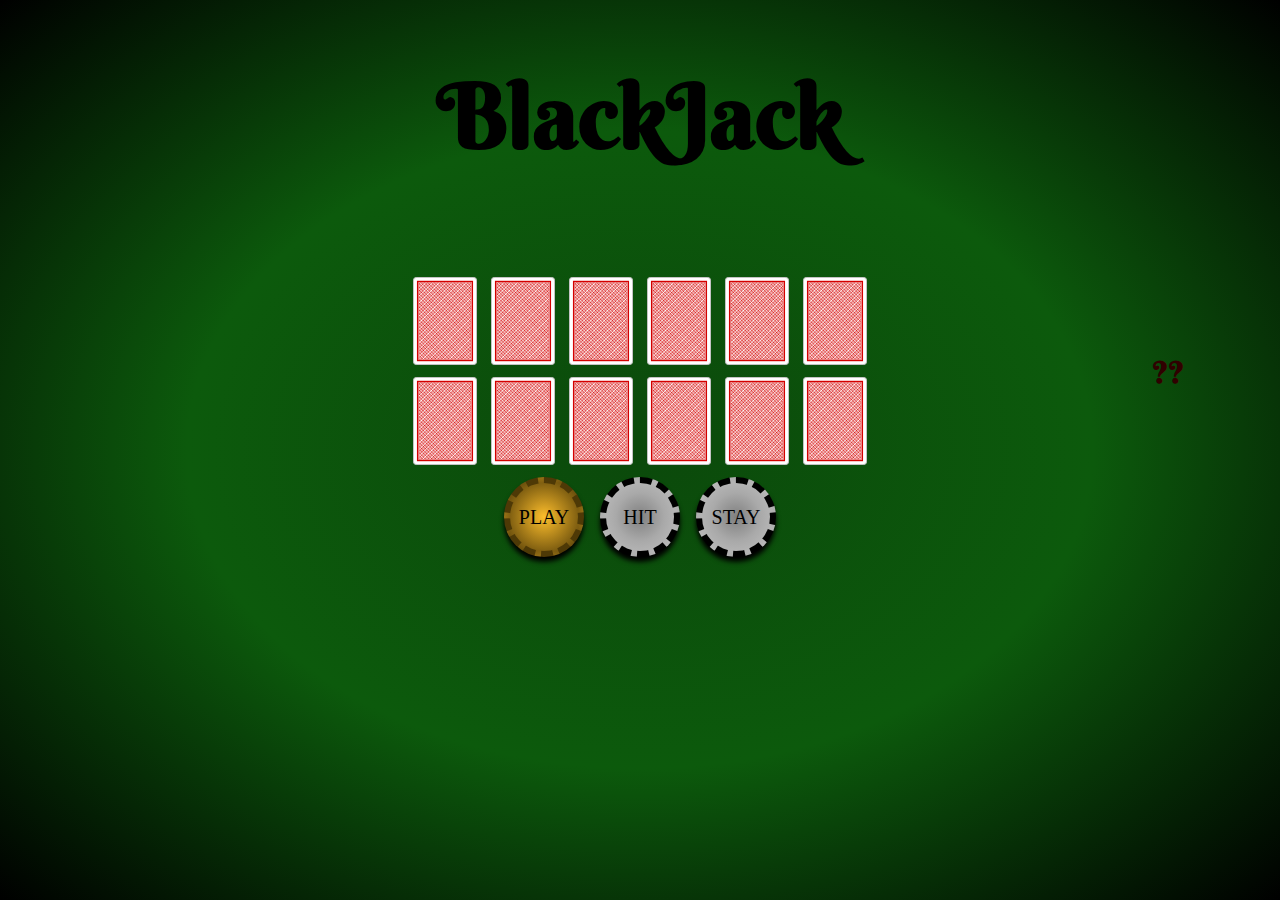
<file: index.html>
<!DOCTYPE html>
<html lang="en">
<head>
    <meta charset="UTF-8">
    <meta name="viewport" content="width=device-width, initial-scale=1.0">
    <meta http-equiv="X-UA-Compatible" content="ie=edge">
    <title>Black Jack</title>
    <script src="js/app.js" defer></script>
    <link href="https://fonts.googleapis.com/css?family=Berkshire+Swash" rel="stylesheet">
    <link rel="stylesheet" type="text/css" href="css/style.css">
    <link rel="stylesheet" type="text/css" href="css/cardstarter.css">
</head>
<body>
<div class="grid-container">
        
    <div class="grid-header">
        <h1 id="sign" class="fade">BlackJack </h1>
        <div class="big-box fade2">
            <div id="box-right" class="box">
                <h2 id="chips">100</h2>
                <h2 id="round">1</h2>
            </div>
            <div id="box-left" class="box">
                <h2>$</h2>
                <h2>Round:</h2>
            </div>
        </div>
        <button id="doubleButton" class="double-scale gray fade2">2<small>x</small></button>
    </div>

    <div class="grid-left"></div>

    <div id="game-table" class="grid-main">
        <button id="buy-button" class="prompt">BUY $100</button>
        <div id="table-cover"> 
            <h3 id="alert"></h3>
        </div>
        <div id="dealer-hand">
            <element id="blankDealer"></element>
            <element class="transitOpen fade card back-red"></element>
            <element class="transitOpen fade card back-red"></element>
            <element class="transitOpen fade card back-red"></element>
            <element class="transitOpen fade card back-red"></element>
            <element class="transitOpen fade card back-red"></element>
            <element class="transitOpen fade card back-red"></element>
        </div>
        <div id="player-hand">
            <element id="blankPlayer"></element>
            <element class="split transitOpen fade card back-red"></element>
            <element class="split transitOpen fade card back-red"></element>
            <element class="split transitOpen fade card back-red"></element>
            <element class="split transitOpen fade card back-red"></element>
            <element class="split transitOpen fade card back-red"></element>
            <element class="split transitOpen fade card back-red"></element>
        </div>
    </div>
    
    <div class="grid-footer">
        <div id="button-holder">
            <button id="play-button" class="gold">PLAY</button>
            <button id="hit-button" class="gray">HIT</button>
            <button id="stay-button" class="gray">STAY</button>
        </div>
    </div>

    <div class="grid-right">
        <div><h4 id="dealerScore">??</h4></div>
        <div><h4 id="player-score"></h4></div>
    </div>

</div>
</body>
</html>
</file>
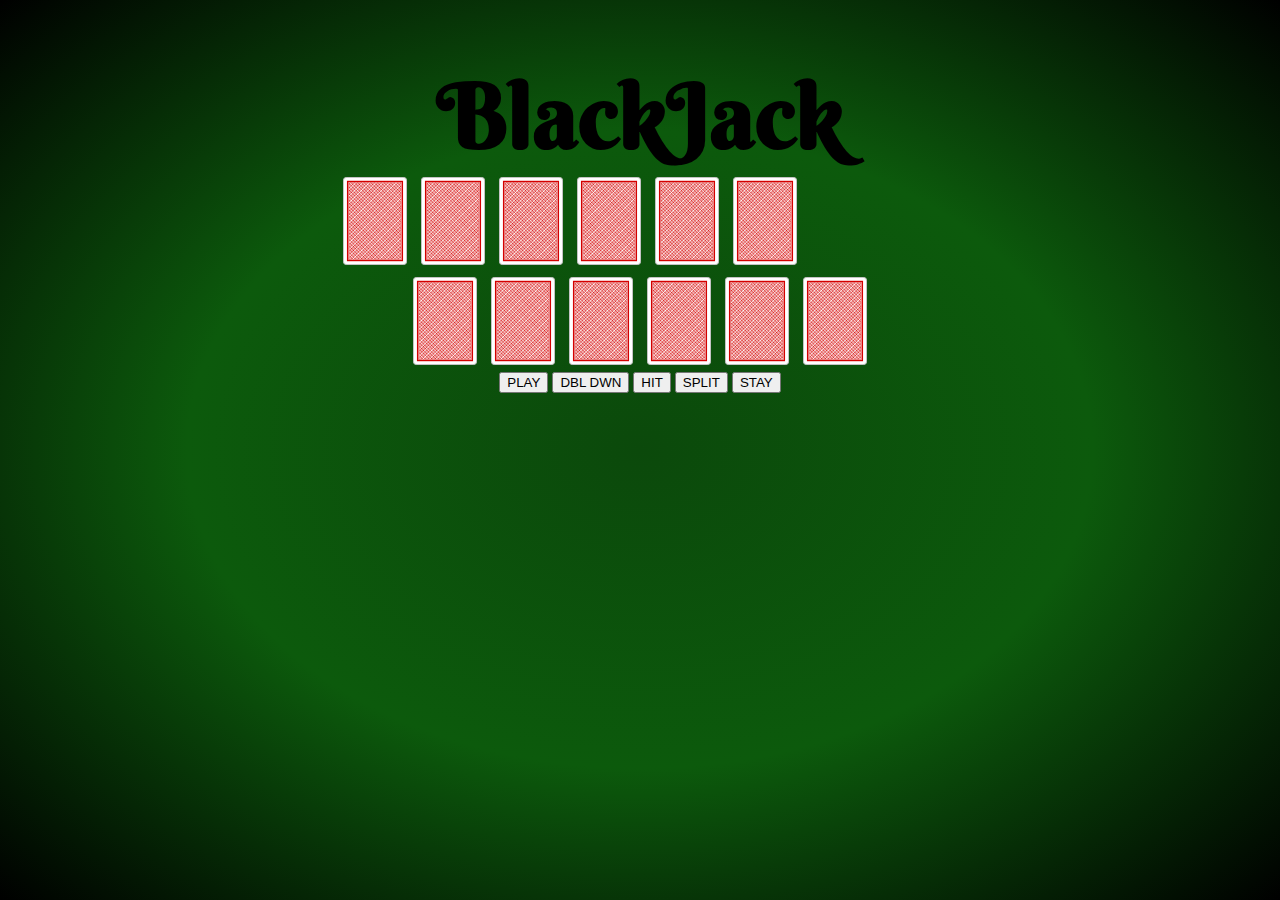
<file: old.html>
<!DOCTYPE html>
<html lang="en">
<head>
    <meta charset="UTF-8">
    <meta name="viewport" content="width=device-width, initial-scale=1.0">
    <meta http-equiv="X-UA-Compatible" content="ie=edge">
    <title>Black Jack</title>
    <script src="js/app.js" defer></script>
    <link href="https://fonts.googleapis.com/css?family=Berkshire+Swash" rel="stylesheet">
    <link rel="stylesheet" type="text/css" href="css/style.css">
    <link rel="stylesheet" type="text/css" href="css/cardstarter.css">
</head>
<body>
    <header>
            <h1 id="sign" class="fade">BlackJack </h1>
            <button id="buy-button" class="button">BUY $100</button>
    </header>   

    <div id="game-table">
        <div id="table-cover">
            <div id="cover">
                <h3 id="alert"></h3>
            </div>
        </div>
        <div class="big-box fade2">
            <div id="box-right" class="box">
                <h2 id="chips">100</h2>
                <h2 id="round">1</h2>
            </div>
            <div id="box-left" class="box">
                <h2>$</h2>
                <h2>Round:</h2>
            </div>
        </div>
        <div id="dealer">
            <div id="dealer-hand">
                <element id="blankDealer"></element>
                <element class="transitOpen fade card back-red"></element>
                <element class="transitOpen fade card back-red"></element>
                <element class="transitOpen fade card back-red"></element>
                <element class="transitOpen fade card back-red"></element>
                <element class="transitOpen fade card back-red"></element>
                <element class="transitOpen fade card back-red"></element>
            </div>
        </div>
        <div class="player">
            <div id="player-hand">
                <element id="blankPlayer"></element>
                <element class="split transitOpen fade card back-red"></element>
                <element class="split transitOpen fade card back-red"></element>
                <element class="split transitOpen fade card back-red"></element>
                <element class="split transitOpen fade card back-red"></element>
                <element class="split transitOpen fade card back-red"></element>
                <element class="split transitOpen fade card back-red"></element>
            </div>
        </div>
    </div>
    <footer>
        <div id="button-holder" class="fade2">
            <button id="play-button" class="button">PLAY</button>
            <button id="double-button" class="button">DBL DWN</button>
            <button id="hit-button" class="button">HIT</button>
            <button id="split-button" class="button">SPLIT</button>
            <button id="stay-button" class="button">STAY</button>

        </div>
    </footer>
</body>
</html>
</file>
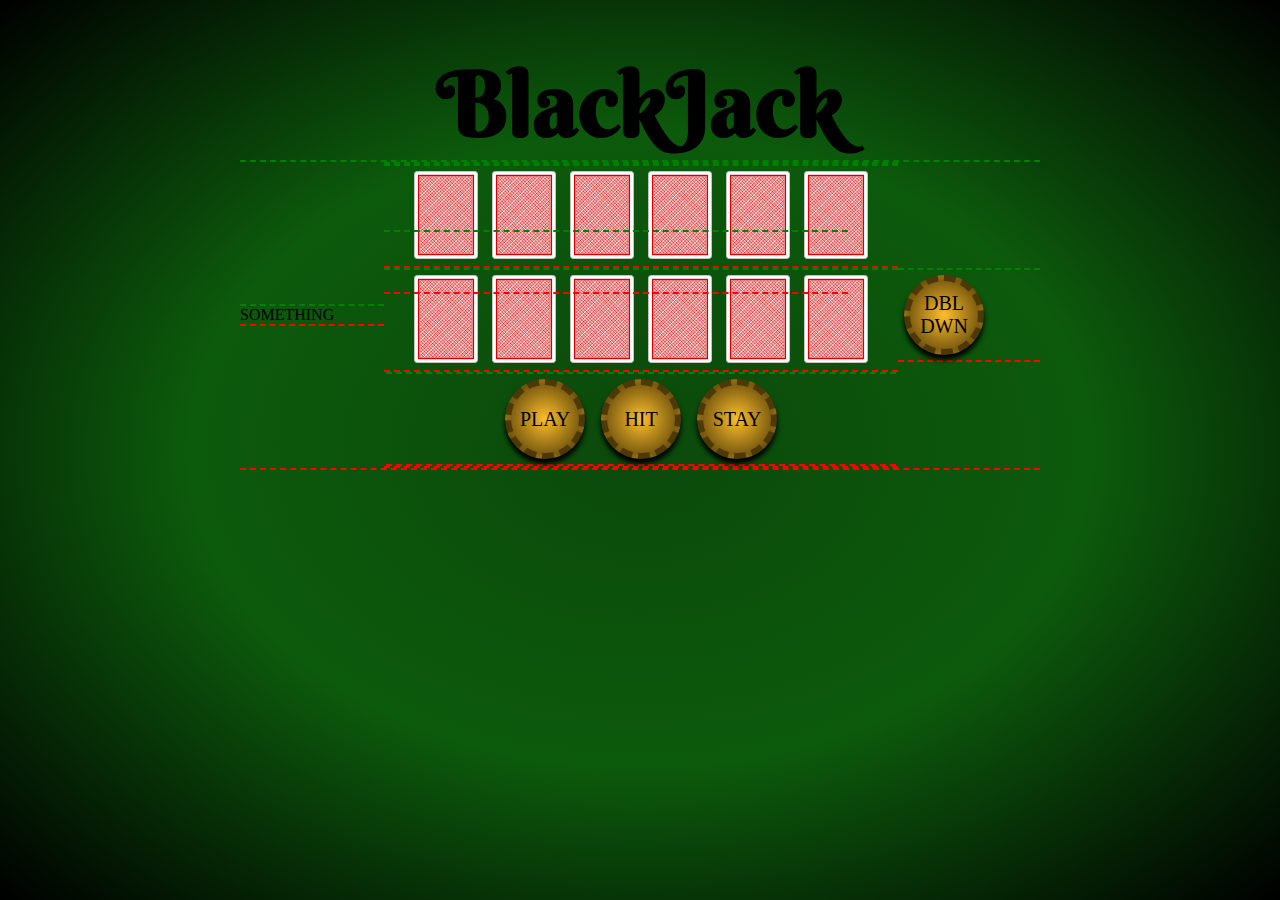
<file: ux.html>
<!DOCTYPE html>
<html lang="en">
<head>
    <meta charset="UTF-8">
    <meta name="viewport" content="width=device-width, initial-scale=1.0">
    <meta http-equiv="X-UA-Compatible" content="ie=edge">
    <title>Black Jack</title>
    <script src="js/app.js" defer></script>
    <link href="https://fonts.googleapis.com/css?family=Berkshire+Swash" rel="stylesheet">
    <link rel="stylesheet" type="text/css" href="css/ux.css">
    <link rel="stylesheet" type="text/css" href="css/cardstarter.css">
</head>
<body>
    <header>
            <h1 id="sign" class="fade">BlackJack </h1>
            <button id="buy-button" class="button">BUY $100</button>
    </header>   

<div class="grid-container">
<div class="grid-left">SOMETHING</div>
    <div id="game-table" class="grid-main">
        <div id="table-cover">
            
                <h3 id="alert"></h3>
            
        </div>
        <div class="big-box fade2">
            <div id="box-right" class="box">
                <h2 id="chips">100</h2>
                <h2 id="round">1</h2>
            </div>
            <div id="box-left" class="box">
                <h2>$</h2>
                <h2>Round:</h2>
            </div>
        </div>
        
            <div id="dealer-hand">
                <element id="blankDealer"></element>
                <element class="transitOpen fade card back-red"></element>
                <element class="transitOpen fade card back-red"></element>
                <element class="transitOpen fade card back-red"></element>
                <element class="transitOpen fade card back-red"></element>
                <element class="transitOpen fade card back-red"></element>
                <element class="transitOpen fade card back-red"></element>
            </div>
       
            <div id="player-hand">
                <element id="blankPlayer"></element>
                <element class="split transitOpen fade card back-red"></element>
                <element class="split transitOpen fade card back-red"></element>
                <element class="split transitOpen fade card back-red"></element>
                <element class="split transitOpen fade card back-red"></element>
                <element class="split transitOpen fade card back-red"></element>
                <element class="split transitOpen fade card back-red"></element>
            </div>
        
    
    <footer>
        <div id="button-holder" class="fade2">
            <button id="play-button" class="button">PLAY</button>
            
            <button id="hit-button" class="button">HIT</button>
            
            <button id="stay-button" class="button">STAY</button>

        </div>
    </footer>
</div>

    <div class="grid-right">
            <button id="double-button" class="button">DBL DWN</button>
    </div>
</div>

</body>
</html>
</file>
<file: css/style.css>
html {
    height: 100%;
    width: 100%;
    background-color: #000;/* rgb(11, 73, 11); */
    background-image: radial-gradient( rgb(11, 73, 11),  rgb(12, 90, 12), #000);
    background-size: cover;
}
body {
    /* background-image: radial-gradient( rgb(11, 73, 11),  rgb(12, 90, 12), #000);
    background-size: cover; */
    /* height: 600px; */
    /* width: 800px; */
    margin: auto;
}
/* div {
    border-bottom: red 2px dashed;
    border-top: green 2px dashed;
} */

/******************************* GRID CONTAINER *******************************/
.grid-header { 
    grid-area: header; 
    text-align: center;
    padding: 0 10%;
}
.grid-left {
    grid-area: left;
    width: 100%;

}
.grid-main {
    grid-area: main;
}
.grid-right {
    grid-area: right;
    top: 0;
    position: relative;
}
.grid-footer {
    grid-area: footer;
}
.grid-container {
    width: 100%;
    display: grid;
    grid-template-columns: 10vw 80vw 10vw;
    grid-auto-rows: auto;
    justify-items: stretch;
    align-items: center;
  grid-template-areas:
    'header header header'
    'left main right'
    'footer footer footer';
     grid-gap: 0;
}

/*------------------------------ GRID CONTAINER ------------------------------*/
/*******************************    HANDS   *******************************/
#player-hand, #dealer-hand {
    height: 100px;
    width: auto;
    text-align: center;
}

/*------------------------------    HANDS   ------------------------------*/
/******************************* ALERT *******************************/
#alert {
    width: 100%;
    position: relative;
    transition-timing-function: ease;
    transition: transform 0.4s;
    -webkit-animation: slide 0.5s forwards;
    animation: slide 0.5s forwards;
}

#table-cover {
    position: absolute;
    height: 40px;
    z-index: 500000000000;
    width: 80vw;
    text-align: center;
}
/*------------------------------ ALERT ------------------------------*/
/******************************* DISPLAY WINDOW COUNTER *******************************/
.big-box {
    visibility: hidden;
    position: relative;
    right: 0;
    z-index: 100;
    border-radius: 5%;
    border: none;
    box-shadow: 5px 5px 5px 0 #000;
}
.box {
    background-color: rgba(109, 10, 10, 0.9);
    position: relative;
    top: 0;
    z-index: 1;
    float: right;
    width: 4.2rem;
    height: 5rem;
}
#box-left {
    text-align: left;
    border-top-left-radius: 5%;
    border-bottom-left-radius: 5%;
    border-right: 0;
    border-left: 3px solid black;
    border-top: 3px solid black;
    border-bottom: 3px solid black;
}
#box-right {
    text-align: right;
    border-top-right-radius: 5%;
    border-bottom-right-radius: 5%;
    border-left: 0;
    border-right: 3px solid black;
    border-top: 3px solid black;
    border-bottom: 3px solid black;
}
/*******************************    BUTTON ATTRIBUTES   *******************************/
.gray, .gold, .prompt {
    display: inline-block;
    width: 80px;
    height: 80px;
    margin: 5px 6px;
    font-size: 20px;
    text-align: center;
    font-family: Georgia, 'Times New Roman', Times, serif;
    cursor: pointer;
    outline: none;
    color: #000;
    border-radius: 225px; 
    box-shadow: 0 5px 5px 0 #000;
}
.prompt {
    background-image: radial-gradient( rgb(253, 190, 44), rgb(78, 57, 6));
    background-color: rgb(19, 15, 7);
    border: 2px solid rgb(78, 57, 6);
}
.gray {
    background-image: radial-gradient( gray, darkgray , silver);
    border: 6px dashed black;
}
.gold {
    background-image: radial-gradient( rgb(253, 190, 44), rgb(78, 57, 6));
    background-color: rgb(253, 190, 44);
    border: 6px dashed rgb(78, 57, 6);
}
.double-scale {
    visibility: hidden;
    transform: scale(.5);
    float: right;
    position: relative;
    font-size: 36px;
    margin: 20px -18px 0 0;
}

.gold.double-scale:hover {
    transform: scale(.6)
}

.gold:hover {
    background-image: radial-gradient( rgb(109, 79, 8), rgb(253, 190, 44));
    background-color:rgb(190, 154, 59);
    transform: scale(1.1);
}  
.gold:active {
    background-color: rgb(253, 190, 44);
    box-shadow: 0 9px 10px 0 #000;
    transform: translateY(4px);
}
#button-holder {
    width: auto;
    text-align: center;
    box-align: center;
    margin-right: 2px;
    margin-left: 2px;
}
#start-button {
    position: absolute;
    z-index: 1000000;
    width: 264px;
    margin: 50px 100px;
    display: block;
}
#buy-button {
    visibility: hidden;
    position: absolute;
    z-index: 100000;
    width: 264px;
    margin: 50px 100px;
}



/*******************************    CONTENT   *******************************/
/* CONTENT */
h1 {
    position: sticky;
    top: 0;
    z-index: 50;
    font-size: 90px;
    text-align: center;
    font-family: 'Berkshire Swash', Georgia, 'Times New Roman', Times, serif;
    text-shadow: #000;
    margin: 6% 0 0 0;
    margin-block-start: 0.67em;
    margin-block-end: 0em;
}
h2 {
    display: block;
    font-size: 1.5em;
    font-family: Georgia, 'Times New Roman', Times, serif;
    margin-block-start: 0.3em;
    margin-block-end: 0.3em;
    margin-inline-start: 5px;
    margin-inline-end: 5px;
}
h3 {
    color: rgb(48, 0, 0);
    font-size: 60px;
    font-family: 'Berkshire Swash', Georgia, 'Times New Roman', Times, serif;
    text-shadow:  5px 2px 10px rgb(255, 215, 0, .6); 
    left: 0;
    right: 0;
    margin: auto;
    margin-block-start: 0;
    margin-block-end: 0;
}
h4 {
    color: rgb(48, 0, 0);
    font-size: 30px;
    font-family: 'Berkshire Swash', Georgia, 'Times New Roman', Times, serif;    
    display: block;
    margin-block-start: 34px;
    margin-block-end: 34px;
}
/*******************************    ANIMATION   *******************************/
.fade {
    text-align: center;
    -webkit-animation: fadein 5s; 
            animation: fadein 5s;
}
.fade2 {
    text-align: center;
    -webkit-animation: fadein 9s; 
            animation: fadein 9s;
}
@keyframes fadein {
    from { opacity: 0; }
    to   { opacity: 1; }
}
.transitOpen {
    transition: 5s;
    transition-timing-function: ease;
    position: inherti;
    z-index: 10;
}
.slide {
    position: relative;
    top: -500px;
    width: 100px;
    height: 100px;
    transition: transform 0.4s;
    -webkit-animation: slide 0.5s forwards;
    animation: slide 0.5s forwards;
}

@-webkit-keyframes slide {
    100% { top: 0; }
}
@keyframes slide {
    100% { top: 0; }
}


/*******************************    MEDIA QUERY   *******************************/
@media screen and (max-width: 600px) {
    body {
        width: 100vw;
    }
    .grid-container {
        width: 100vw;
        display: grid;
        grid-template-columns: 100vw;
        grid-auto-rows: auto;
        justify-items: stretch;
        align-items: center;
      grid-template-areas:
        ' header '
        ' right '
        ' main '
        ' footer '
        ' left ';
         grid-gap: 0;
    }
    #sign {
        width: 100vw;
    }
    #dealerScore {
        text-align: center;
    }
    #sign {
        font-size: 16vw
    }
}
</file>
<file: css/cardstarter.css>
@charset "UTF-8";
/* .split {
  position: absolute;
  padding-left: 5px;
}
.split:first-child {
  
  transform: translateX(10px);

}
.split:nth-child(n){
  transform: translateX(50px);


}
.split:last-child {
  transform: translateX(100px);
} */
.card {
  /* transform: all .2s ease-in; */
  box-sizing: border-box;
  display: inline-block;
  margin: 5px 5px 5px 5px;
  cursor: pointer;
  /* Set the card's dimensions, and size it relative to
     it's font size. */
  font-size: inherit;
  width: 4.0em;
  height: 5.5em;
  /* Add a default background color and border. */
  background-color: #fff;
  border-radius: 0.20em;
  border: 1px solid #c3c3c3;
  /* Scale and set the background settings. */
  background-repeat: no-repeat;
  background-position: center center;
  background-size: contain;
  /* "Hide" any text within the element (use text to be
     simply compliant with screen readers, etc.). */
  text-indent: 100%;
  white-space: nowrap;
  overflow: hidden;
  /* Default sizes for cards (size based off the font). */
  /* Optional styles for cards: borderless and drop shadow. */
  /* Not a card, but a card-shaped outline to represent a
     droppable place, like an empty pile. */ }
  .card.small {
    font-size: 12px; }
  .card.large {
    font-size: 26px; }
  .card.xlarge {
    font-size: 42px; }
  .card.no-border {
    border: 0; }
  .card.shadow {
    box-shadow: 2px 2px 3px 0 rgba(41, 41, 41, 0.75); }
  .card.outline {
    background-image: none;
    background-color: rgba(195, 195, 195, 0.5);
    border: 0.15em dashed #daa520; }

.card.diamonds.rAce,
.card.dA,
.card.♦A {
  background-image: url("../images/diamonds/diamonds-A.svg"); }

.card.diamonds.rKing,
.card.dK,
.card.♦K {
  background-image: url("../images/diamonds/diamonds-K.svg"); }

.card.diamonds.rQueen,
.card.dQ,
.card.♦Q {
  background-image: url("../images/diamonds/diamonds-Q.svg"); }

.card.diamonds.rJack,
.card.dJ,
.card.♦J {
  background-image: url("../images/diamonds/diamonds-J.svg"); }

.card.diamonds.r10,
.card.d10,
.card.♦10 {
  background-image: url("../images/diamonds/diamonds-r10.svg"); }

.card.diamonds.r09,
.card.d09,
.card.♦09 {
  background-image: url("../images/diamonds/diamonds-r09.svg"); }

.card.diamonds.r08,
.card.d08,
.card.♦08 {
  background-image: url("../images/diamonds/diamonds-r08.svg"); }

.card.diamonds.r07,
.card.d07,
.card.♦07 {
  background-image: url("../images/diamonds/diamonds-r07.svg"); }

.card.diamonds.r06,
.card.d06,
.card.♦06 {
  background-image: url("../images/diamonds/diamonds-r06.svg"); }

.card.diamonds.r05,
.card.d05,
.card.♦05 {
  background-image: url("../images/diamonds/diamonds-r05.svg"); }

.card.diamonds.r04,
.card.d04,
.card.♦04 {
  background-image: url("../images/diamonds/diamonds-r04.svg"); }

.card.diamonds.r03,
.card.d03,
.card.♦03 {
  background-image: url("../images/diamonds/diamonds-r03.svg"); }

.card.diamonds.r02,
.card.d02,
.card.♦02 {
  background-image: url("../images/diamonds/diamonds-r02.svg"); }

.card.hearts.rAce,
.card.hA,
.card.♥A {
  background-image: url("../images/hearts/hearts-A.svg"); }

.card.hearts.rKing,
.card.hK,
.card.♥K {
  background-image: url("../images/hearts/hearts-K.svg"); }

.card.hearts.rQueen,
.card.hQ,
.card.♥Q {
  background-image: url("../images/hearts/hearts-Q.svg"); }

.card.hearts.rJack,
.card.hJ,
.card.♥J {
  background-image: url("../images/hearts/hearts-J.svg"); }

.card.hearts.r10,
.card.h10,
.card.♥10 {
  background-image: url("../images/hearts/hearts-r10.svg"); }

.card.hearts.r09,
.card.h09,
.card.♥09 {
  background-image: url("../images/hearts/hearts-r09.svg"); }

.card.hearts.r08,
.card.h08,
.card.♥08 {
  background-image: url("../images/hearts/hearts-r08.svg"); }

.card.hearts.r07,
.card.h07,
.card.♥07 {
  background-image: url("../images/hearts/hearts-r07.svg"); }

.card.hearts.r06,
.card.h06,
.card.♥06 {
  background-image: url("../images/hearts/hearts-r06.svg"); }

.card.hearts.r05,
.card.h05,
.card.♥05 {
  background-image: url("../images/hearts/hearts-r05.svg"); }

.card.hearts.r04,
.card.h04,
.card.♥04 {
  background-image: url("../images/hearts/hearts-r04.svg"); }

.card.hearts.r03,
.card.h03,
.card.♥03 {
  background-image: url("../images/hearts/hearts-r03.svg"); }

.card.hearts.r02,
.card.h02,
.card.♥02 {
  background-image: url("../images/hearts/hearts-r02.svg"); }

.card.spades.rAce,
.card.sA,
.card.♠A {
  background-image: url("../images/spades/spades-A.svg"); }

.card.spades.rKing,
.card.sK,
.card.♠K {
  background-image: url("../images/spades/spades-K.svg"); }

.card.spades.rQueen,
.card.sQ,
.card.♠Q {
  background-image: url("../images/spades/spades-Q.svg"); }

.card.spades.rJack,
.card.sJ,
.card.♠J {
  background-image: url("../images/spades/spades-J.svg"); }

.card.spades.r10,
.card.s10,
.card.♠10 {
  background-image: url("../images/spades/spades-r10.svg"); }

.card.spades.r09,
.card.s09,
.card.♠09 {
  background-image: url("../images/spades/spades-r09.svg"); }

.card.spades.r08,
.card.s08,
.card.♠08 {
  background-image: url("../images/spades/spades-r08.svg"); }

.card.spades.r07,
.card.s07,
.card.♠07 {
  background-image: url("../images/spades/spades-r07.svg"); }

.card.spades.r06,
.card.s06,
.card.♠06 {
  background-image: url("../images/spades/spades-r06.svg"); }

.card.spades.r05,
.card.s05,
.card.♠05 {
  background-image: url("../images/spades/spades-r05.svg"); }

.card.spades.r04,
.card.s04,
.card.♠04 {
  background-image: url("../images/spades/spades-r04.svg"); }

.card.spades.r03,
.card.s03,
.card.♠03 {
  background-image: url("../images/spades/spades-r03.svg"); }

.card.spades.r02,
.card.s02,
.card.♠02 {
  background-image: url("../images/spades/spades-r02.svg"); }

.card.clubs.rAce,
.card.cA,
.card.♣A {
  background-image: url("../images/clubs/clubs-A.svg"); }

.card.clubs.rKing,
.card.cK,
.card.♣K {
  background-image: url("../images/clubs/clubs-K.svg"); }

.card.clubs.rQueen,
.card.cQ,
.card.♣Q {
  background-image: url("../images/clubs/clubs-Q.svg"); }

.card.clubs.rJack,
.card.cJ,
.card.♣J {
  background-image: url("../images/clubs/clubs-J.svg"); }

.card.clubs.r10,
.card.c10,
.card.♣10 {
  background-image: url("../images/clubs/clubs-r10.svg"); }

.card.clubs.r09,
.card.c09,
.card.♣09 {
  background-image: url("../images/clubs/clubs-r09.svg"); }

.card.clubs.r08,
.card.c08,
.card.♣08 {
  background-image: url("../images/clubs/clubs-r08.svg"); }

.card.clubs.r07,
.card.c07,
.card.♣07 {
  background-image: url("../images/clubs/clubs-r07.svg"); }

.card.clubs.r06,
.card.c06,
.card.♣06 {
  background-image: url("../images/clubs/clubs-r06.svg"); }

.card.clubs.r05,
.card.c05,
.card.♣05 {
  background-image: url("../images/clubs/clubs-r05.svg"); }

.card.clubs.r04,
.card.c04,
.card.♣04 {
  background-image: url("../images/clubs/clubs-r04.svg"); }

.card.clubs.r03,
.card.c03,
.card.♣03 {
  background-image: url("../images/clubs/clubs-r03.svg"); }

.card.clubs.r02,
.card.c02,
.card.♣02 {
  background-image: url("../images/clubs/clubs-r02.svg"); }

.card.joker {
  background-image: url("../images/jokers/joker.svg"); }

.card.joker-black {
  background-image: url("../images/jokers/joker-black.svg"); }

.card.joker-red {
  background-image: url("../images/jokers/joker-red.svg"); }

.card.back {
  background-image: url("../images/backs/blue.svg"); }

.card.back-blue {
  background-image: url("../images/backs/blue.svg"); }

.card.back-red {
  background-image: url("../images/backs/red.svg"); }

/* Re-orients the cards for different directions. While
   they are symmetric, it's still important to orient
   them correctly in case text or other symbols are
   layered on them with CSS pseudo-selectors, new
   classes/rules, etc. */
.card.west,
.card.W {
  transform: rotate(90deg);
  margin: auto 0.75em; }
  .card.west.shadow,
  .card.W.shadow {
    box-shadow: 2px -2px 3px 0 rgba(41, 41, 41, 0.75); }

.card.north,
.card.N {
  transform: rotate(180deg); }
  .card.north.shadow,
  .card.N.shadow {
    box-shadow: -2px -2px 3px 0 rgba(41, 41, 41, 0.75); }

.card.east,
.card.E {
  transform: rotate(270deg);
  margin: auto 0.75em; }
  .card.east.shadow,
  .card.E.shadow {
    box-shadow: -2px 2px 3px 0 rgba(41, 41, 41, 0.75); }
    @charset "UTF-8";
    .card {
      box-sizing: border-box;
      display: inline-block;
      margin: 5px 5px 5px 5px;
      cursor: pointer;
      /* Set the card's dimensions, and size it relative to
         it's font size. */
      font-size: inherit;
      width: 4.0em;
      height: 5.5em;
      /* Add a default background color and border. */
      background-color: #fff;
      border-radius: 0.20em;
      border: 1px solid #c3c3c3;
      /* Scale and set the background settings. */
      background-repeat: no-repeat;
      background-position: center center;
      background-size: contain;
      /* "Hide" any text within the element (use text to be
         simply compliant with screen readers, etc.). */
      text-indent: 100%;
      white-space: nowrap;
      overflow: hidden;
      /* Default sizes for cards (size based off the font). */
      /* Optional styles for cards: borderless and drop shadow. */
      /* Not a card, but a card-shaped outline to represent a
         droppable place, like an empty pile. */ }
      .card.small {
        font-size: 12px; }
      .card.large {
        font-size: 26px; }
      .card.xlarge {
        font-size: 42px; }
      .card.no-border {
        border: 0; }
      .card.shadow {
        box-shadow: 2px 2px 3px 0 rgba(41, 41, 41, 0.75); }
      .card.outline {
        background-image: none;
        background-color: rgba(195, 195, 195, 0.5);
        border: 0.15em dashed #daa520; }
    
    .card.diamonds.rAce,
    .card.dA,
    .card.♦A {
      background-image: url("../images/diamonds/diamonds-A.svg"); }
    
    .card.diamonds.rKing,
    .card.dK,
    .card.♦K {
      background-image: url("../images/diamonds/diamonds-K.svg"); }
    
    .card.diamonds.rQueen,
    .card.dQ,
    .card.♦Q {
      background-image: url("../images/diamonds/diamonds-Q.svg"); }
    
    .card.diamonds.rJack,
    .card.dJ,
    .card.♦J {
      background-image: url("../images/diamonds/diamonds-J.svg"); }
    
    .card.diamonds.r10,
    .card.d10,
    .card.♦10 {
      background-image: url("../images/diamonds/diamonds-r10.svg"); }
    
    .card.diamonds.r09,
    .card.d09,
    .card.♦09 {
      background-image: url("../images/diamonds/diamonds-r09.svg"); }
    
    .card.diamonds.r08,
    .card.d08,
    .card.♦08 {
      background-image: url("../images/diamonds/diamonds-r08.svg"); }
    
    .card.diamonds.r07,
    .card.d07,
    .card.♦07 {
      background-image: url("../images/diamonds/diamonds-r07.svg"); }
    
    .card.diamonds.r06,
    .card.d06,
    .card.♦06 {
      background-image: url("../images/diamonds/diamonds-r06.svg"); }
    
    .card.diamonds.r05,
    .card.d05,
    .card.♦05 {
      background-image: url("../images/diamonds/diamonds-r05.svg"); }
    
    .card.diamonds.r04,
    .card.d04,
    .card.♦04 {
      background-image: url("../images/diamonds/diamonds-r04.svg"); }
    
    .card.diamonds.r03,
    .card.d03,
    .card.♦03 {
      background-image: url("../images/diamonds/diamonds-r03.svg"); }
    
    .card.diamonds.r02,
    .card.d02,
    .card.♦02 {
      background-image: url("../images/diamonds/diamonds-r02.svg"); }
    
    .card.hearts.rAce,
    .card.hA,
    .card.♥A {
      background-image: url("../images/hearts/hearts-A.svg"); }
    
    .card.hearts.rKing,
    .card.hK,
    .card.♥K {
      background-image: url("../images/hearts/hearts-K.svg"); }
    
    .card.hearts.rQueen,
    .card.hQ,
    .card.♥Q {
      background-image: url("../images/hearts/hearts-Q.svg"); }
    
    .card.hearts.rJack,
    .card.hJ,
    .card.♥J {
      background-image: url("../images/hearts/hearts-J.svg"); }
    
    .card.hearts.r10,
    .card.h10,
    .card.♥10 {
      background-image: url("../images/hearts/hearts-r10.svg"); }
    
    .card.hearts.r09,
    .card.h09,
    .card.♥09 {
      background-image: url("../images/hearts/hearts-r09.svg"); }
    
    .card.hearts.r08,
    .card.h08,
    .card.♥08 {
      background-image: url("../images/hearts/hearts-r08.svg"); }
    
    .card.hearts.r07,
    .card.h07,
    .card.♥07 {
      background-image: url("../images/hearts/hearts-r07.svg"); }
    
    .card.hearts.r06,
    .card.h06,
    .card.♥06 {
      background-image: url("../images/hearts/hearts-r06.svg"); }
    
    .card.hearts.r05,
    .card.h05,
    .card.♥05 {
      background-image: url("../images/hearts/hearts-r05.svg"); }
    
    .card.hearts.r04,
    .card.h04,
    .card.♥04 {
      background-image: url("../images/hearts/hearts-r04.svg"); }
    
    .card.hearts.r03,
    .card.h03,
    .card.♥03 {
      background-image: url("../images/hearts/hearts-r03.svg"); }
    
    .card.hearts.r02,
    .card.h02,
    .card.♥02 {
      background-image: url("../images/hearts/hearts-r02.svg"); }
    
    .card.spades.rAce,
    .card.sA,
    .card.♠A {
      background-image: url("../images/spades/spades-A.svg"); }
    
    .card.spades.rKing,
    .card.sK,
    .card.♠K {
      background-image: url("../images/spades/spades-K.svg"); }
    
    .card.spades.rQueen,
    .card.sQ,
    .card.♠Q {
      background-image: url("../images/spades/spades-Q.svg"); }
    
    .card.spades.rJack,
    .card.sJ,
    .card.♠J {
      background-image: url("../images/spades/spades-J.svg"); }
    
    .card.spades.r10,
    .card.s10,
    .card.♠10 {
      background-image: url("../images/spades/spades-r10.svg"); }
    
    .card.spades.r09,
    .card.s09,
    .card.♠09 {
      background-image: url("../images/spades/spades-r09.svg"); }
    
    .card.spades.r08,
    .card.s08,
    .card.♠08 {
      background-image: url("../images/spades/spades-r08.svg"); }
    
    .card.spades.r07,
    .card.s07,
    .card.♠07 {
      background-image: url("../images/spades/spades-r07.svg"); }
    
    .card.spades.r06,
    .card.s06,
    .card.♠06 {
      background-image: url("../images/spades/spades-r06.svg"); }
    
    .card.spades.r05,
    .card.s05,
    .card.♠05 {
      background-image: url("../images/spades/spades-r05.svg"); }
    
    .card.spades.r04,
    .card.s04,
    .card.♠04 {
      background-image: url("../images/spades/spades-r04.svg"); }
    
    .card.spades.r03,
    .card.s03,
    .card.♠03 {
      background-image: url("../images/spades/spades-r03.svg"); }
    
    .card.spades.r02,
    .card.s02,
    .card.♠02 {
      background-image: url("../images/spades/spades-r02.svg"); }
    
    .card.clubs.rAce,
    .card.cA,
    .card.♣A {
      background-image: url("../images/clubs/clubs-A.svg"); }
    
    .card.clubs.rKing,
    .card.cK,
    .card.♣K {
      background-image: url("../images/clubs/clubs-K.svg"); }
    
    .card.clubs.rQueen,
    .card.cQ,
    .card.♣Q {
      background-image: url("../images/clubs/clubs-Q.svg"); }
    
    .card.clubs.rJack,
    .card.cJ,
    .card.♣J {
      background-image: url("../images/clubs/clubs-J.svg"); }
    
    .card.clubs.r10,
    .card.c10,
    .card.♣10 {
      background-image: url("../images/clubs/clubs-r10.svg"); }
    
    .card.clubs.r09,
    .card.c09,
    .card.♣09 {
      background-image: url("../images/clubs/clubs-r09.svg"); }
    
    .card.clubs.r08,
    .card.c08,
    .card.♣08 {
      background-image: url("../images/clubs/clubs-r08.svg"); }
    
    .card.clubs.r07,
    .card.c07,
    .card.♣07 {
      background-image: url("../images/clubs/clubs-r07.svg"); }
    
    .card.clubs.r06,
    .card.c06,
    .card.♣06 {
      background-image: url("../images/clubs/clubs-r06.svg"); }
    
    .card.clubs.r05,
    .card.c05,
    .card.♣05 {
      background-image: url("../images/clubs/clubs-r05.svg"); }
    
    .card.clubs.r04,
    .card.c04,
    .card.♣04 {
      background-image: url("../images/clubs/clubs-r04.svg"); }
    
    .card.clubs.r03,
    .card.c03,
    .card.♣03 {
      background-image: url("../images/clubs/clubs-r03.svg"); }
    
    .card.clubs.r02,
    .card.c02,
    .card.♣02 {
      background-image: url("../images/clubs/clubs-r02.svg"); }
    
    .card.joker {
      background-image: url("../images/jokers/joker.svg"); }
    
    .card.joker-black {
      background-image: url("../images/jokers/joker-black.svg"); }
    
    .card.joker-red {
      background-image: url("../images/jokers/joker-red.svg"); }
    
    .card.back {
      background-image: url("../images/backs/blue.svg"); }
    
    .card.back-blue {
      background-image: url("../images/backs/blue.svg"); }
    
    .card.back-red {
      background-image: url("../images/backs/red.svg"); }
    
    /* Re-orients the cards for different directions. While
       they are symmetric, it's still important to orient
       them correctly in case text or other symbols are
       layered on them with CSS pseudo-selectors, new
       classes/rules, etc. */
    .card.west,
    .card.W {
      transform: rotate(90deg);
      margin: auto 0.75em; }
      .card.west.shadow,
      .card.W.shadow {
        box-shadow: 2px -2px 3px 0 rgba(41, 41, 41, 0.75); }
    
    .card.north,
    .card.N {
      transform: rotate(180deg); }
      .card.north.shadow,
      .card.N.shadow {
        box-shadow: -2px -2px 3px 0 rgba(41, 41, 41, 0.75); }
    
    .card.east,
    .card.E {
      transform: rotate(270deg);
      margin: auto 0.75em; }
      .card.east.shadow,
      .card.E.shadow {
        box-shadow: -2px 2px 3px 0 rgba(41, 41, 41, 0.75); }
</file>
<file: css/ux.css>
html {
    height: 100%;
    width: 100%;
    background-color: #000;/* rgb(11, 73, 11); */
    background-image: radial-gradient( rgb(11, 73, 11),  rgb(12, 90, 12), #000);
    background-size: cover;
}
body {
    /* background-image: radial-gradient( rgb(11, 73, 11),  rgb(12, 90, 12), #000);
    background-size: cover; */
    height: 600px;
    width: 800px;
    margin: auto;
}
div {
    border-bottom: red 2px dashed;
    border-top: green 2px dashed;
}

/******************************* GRID CONTAINER *******************************/
.grid-header { 
    grid-area: header; 
    text-align: center;
}
.grid-left {
    grid-area: left;
    width: 100%;

}
.grid-main {
    grid-area: main;
}
.grid-right {
    grid-area: right;
}
.grid-footer {
    grid-area: footer;
}
.grid-container {
    width: 100%;
    display: grid;
    grid-template-columns: auto;
    grid-auto-rows: auto;
    justify-items: stretch;
    align-items: center;
  grid-template-areas:
    'header header header'
    'left main right'
    'footer footer footer';
     grid-gap: 0;
}

/*------------------------------ GRID CONTAINER ------------------------------*/
/*******************************    HANDS   *******************************/
.dealer, .player{

}
#player-hand, #dealer-hand {
    height: 100px;
    width: auto;
    text-align: center;
}


/*------------------------------    HANDS   ------------------------------*/
/******************************* ALERT *******************************/
#table-cover {
    position: absolute;
    top: 1;
    z-index: 5000;
    width: 464px;
    margin-top: 66px;
    margin-left: auto; 
    margin-right: auto; 
    padding: auto;  
    text-align: center;
}
/*------------------------------ ALERT ------------------------------*/
/******************************* DISPLAY WINDOW COUNTER *******************************/
.big-box {
    display: none;
    position: absolute;
    right: 0;
    z-index: 100;
    border-radius: 5%;
    border: none;
    box-shadow: 5px 5px 5px 0 #000;
}
.box {
    background-color: rgba(109, 10, 10, 0.9);
    position: relative;
    top: 0;
    z-index: 1;
    float: right;
    width: 4.2rem;
    height: 5rem;
}
#box-left {
    text-align: left;
    border-top-left-radius: 5%;
    border-bottom-left-radius: 5%;
    border-right: 0;
    border-left: 3px solid black;
    border-top: 3px solid black;
    border-bottom: 3px solid black;
}
#box-right {
    text-align: right;
    border-top-right-radius: 5%;
    border-bottom-right-radius: 5%;
    border-left: 0;
    border-right: 3px solid black;
    border-top: 3px solid black;
    border-bottom: 3px solid black;
}
/*******************************    BUTTON ATTRIBUTES   *******************************/

.button {
    display: inline-block;
    width: 80px;
    height: 80px;
    margin: 5px 6px;
    font-size: 20px;
    text-align: center;
    font-family: Georgia, 'Times New Roman', Times, serif;
    cursor: pointer;
    outline: none;
    color: #000;
    background-image: radial-gradient( rgb(253, 190, 44), rgb(78, 57, 6));
    background-color: rgb(253, 190, 44);
    border: 6px dashed rgb(78, 57, 6);
    border-radius: 225px; 
    box-shadow: 0 5px 5px 0 #000;
}
.button:hover {
    background-image: radial-gradient( rgb(109, 79, 8), rgb(253, 190, 44));
    background-color:rgb(190, 154, 59);
    transform: scale(1.1);
}  
.button:active {
    background-color: rgb(253, 190, 44);
    box-shadow: 0 9px 10px 0 #000;
    transform: translateY(4px);
}
#button-holder {
    width: auto;
    text-align: center;
    box-align: center;
    margin-right: 2px;
    margin-left: 2px;
}
#start-button {
    position: absolute;
    z-index: 1000000;
    width: 264px;
    margin: 50px 100px;
    display: block;
}
#buy-button {
    visibility: hidden;
    position: absolute;
    z-index: 100000;
    width: 264px;
    margin: 50px 100px;
}




/*******************************    CONTENT   *******************************/
/* CONTENT */
h1 {
    position: sticky;
    top: 0;
    z-index: 50;
    font-size: 90px;
    text-align: center;
    font-family: 'Berkshire Swash', Georgia, 'Times New Roman', Times, serif;
    text-shadow: #000;
    margin: 6% 0 0 0;
}
h2 {
    display: block;
    font-size: 1.5em;
    font-family: Georgia, 'Times New Roman', Times, serif;
    margin-block-start: 0.3em;
    margin-block-end: 0.3em;
    margin-inline-start: 5px;
    margin-inline-end: 5px;
    font-weight: bold;
}
h3 {
    color: rgb(48, 0, 0);
    font-size: 60px;
    font-family: 'Berkshire Swash', Georgia, 'Times New Roman', Times, serif;
    text-shadow:  10px 15px gold, .5); 
    margin-top: 0;
}

/*******************************    ANIMATION   *******************************/
.fade {
    text-align: center;
    -webkit-animation: fadein 5s; 
            animation: fadein 5s;
}
/* .fade2 {
    text-align: center;
    -webkit-animation: fadein 15s; 
            animation: fadein 15s;
} */
@keyframes fadein {
    from { opacity: 0; }
    to   { opacity: 1; }
}
.transitOpen {
    transition: 5s;
    transition-timing-function: ease;
    position: inherti;
    z-index: 10;
}
.slide {
    position: relative;
    top: -500px;
    width: 100px;
    height: 100px;
    transition: transform 0.4s;
    -webkit-animation: slide 0.5s forwards;
    animation: slide 0.5s forwards;
}
    /* #alert {
        position: relative;
        left: -500px;

        transition-timing-function: ease;
        transition: transform 0.4s;
        -webkit-animation: slide 0.5s forwards;
        animation: slide 0.5s forwards;
    } */

@-webkit-keyframes slide {
    100% { top: 0; }
}

@keyframes slide {
    100% { top: 0; }
}
</file>
